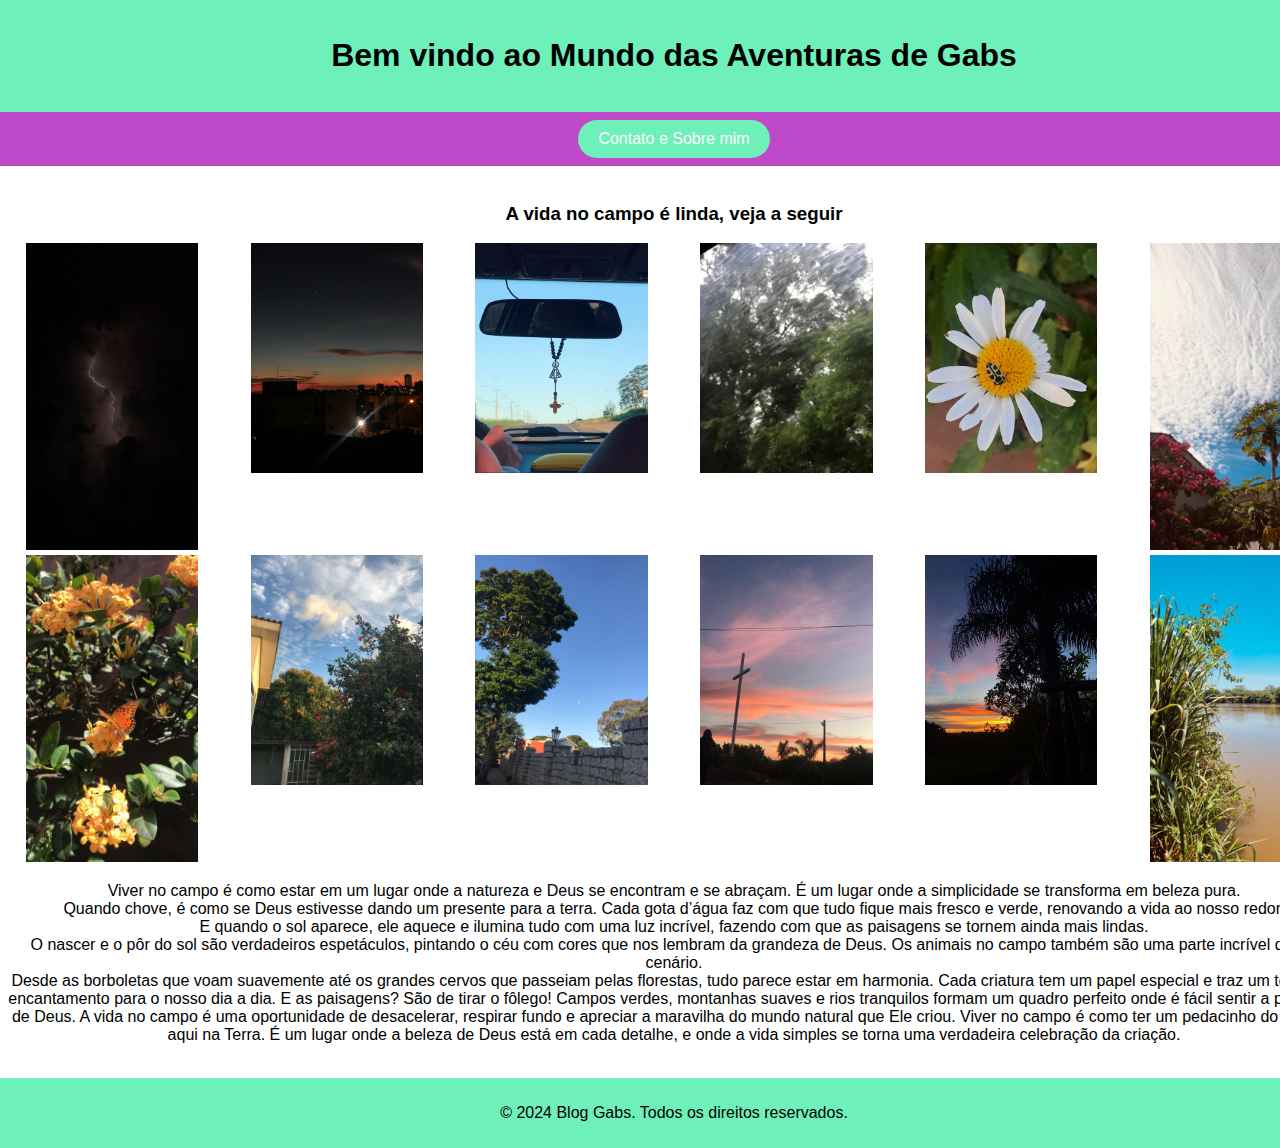
<file: index.html>
<!DOCTYPE html>
<html lang="pt-BR">
<head>
    <meta charset="UTF-8">
    <meta name="viewport" content="width=device-width, initial-scale=1.0">
    <title>Gabs </title>
    <link rel="stylesheet" href="style.css">
</head>
<body>
    <div class="container">
    <header>
        <h1> Bem vindo ao Mundo das Aventuras de Gabs </h1>
    </header>
    <nav>
        <ul>
            <li><a href="contato.html">Contato e Sobre mim</a></li>
        </ul>
    </nav>
    <br>
    <div class="container">
    <h3> 
        A vida no campo é linda, veja a seguir
    </h3>
    <div class="grid-container">
        <div class="item"><img src="imagem/3.jpg" alt="Photo 1"></div>
        <div class="item"><img src="imagem/2.jpg" alt="Photo 2"></div>
        <div class="item"><img src="imagem/1.jpg" alt="Photo 3"></div>
        <div class="item"><img src="imagem/5.jpg" alt="Photo 5"></div>
        <div class="item"><img src="imagem/6.jpg" alt="Photo 6"></div>
        <div class="item"><img src="imagem/8.jpg" alt="Photo 7"></div>
        <div class="item"><img src="imagem/7.jpg" alt="Photo 8"></div>
        <div class="item"><img src="imagem/9.jpg" alt="Photo 9"></div>
        <div class="item"><img src="imagem/10.jpg" alt="Photo 10"></div>
        <div class="item"><img src="imagem/11.jpg" alt="Photo 11"></div>
        <div class="item"><img src="imagem/13.jpeg" alt="Photo 13"></div>
        <div class="item"><img src="imagem/15.jpeg" alt="Photo 14"></div>
     </div>


    <p class="texto">
        Viver no campo é como estar em um lugar onde a natureza e Deus se encontram e se abraçam. É um lugar onde a simplicidade se transforma em beleza pura.
<br>
        Quando chove, é como se Deus estivesse dando um presente para a terra. Cada gota d’água faz com que tudo fique mais fresco e verde, renovando a vida ao nosso redor.<br> E quando o sol aparece, ele aquece e ilumina tudo com uma luz incrível, fazendo com que as paisagens se tornem ainda mais lindas. <BR> O nascer e o pôr do sol são verdadeiros espetáculos, pintando o céu com cores que nos lembram da grandeza de Deus.
        
        Os animais no campo também são uma parte incrível desse cenário. <Br> Desde as borboletas que voam suavemente até os grandes cervos que passeiam pelas florestas, tudo parece estar em harmonia. Cada criatura tem um papel especial e traz um toque de encantamento para o nosso dia a dia.
    
        E as paisagens? São de tirar o fôlego! Campos verdes, montanhas suaves e rios tranquilos formam um quadro perfeito onde é fácil sentir a presença de Deus. A vida no campo é uma oportunidade de desacelerar, respirar fundo e apreciar a maravilha do mundo natural que Ele criou.
    
     Viver no campo é como ter um pedacinho do paraíso aqui na Terra. É um lugar onde a beleza de Deus está em cada detalhe, e onde a vida simples se torna uma verdadeira celebração da criação.
</p>
</div>





<br>
<footer>
    <p>&copy; 2024 Blog Gabs. Todos os direitos reservados.</p>
</footer>
</body>
</html>
</file>
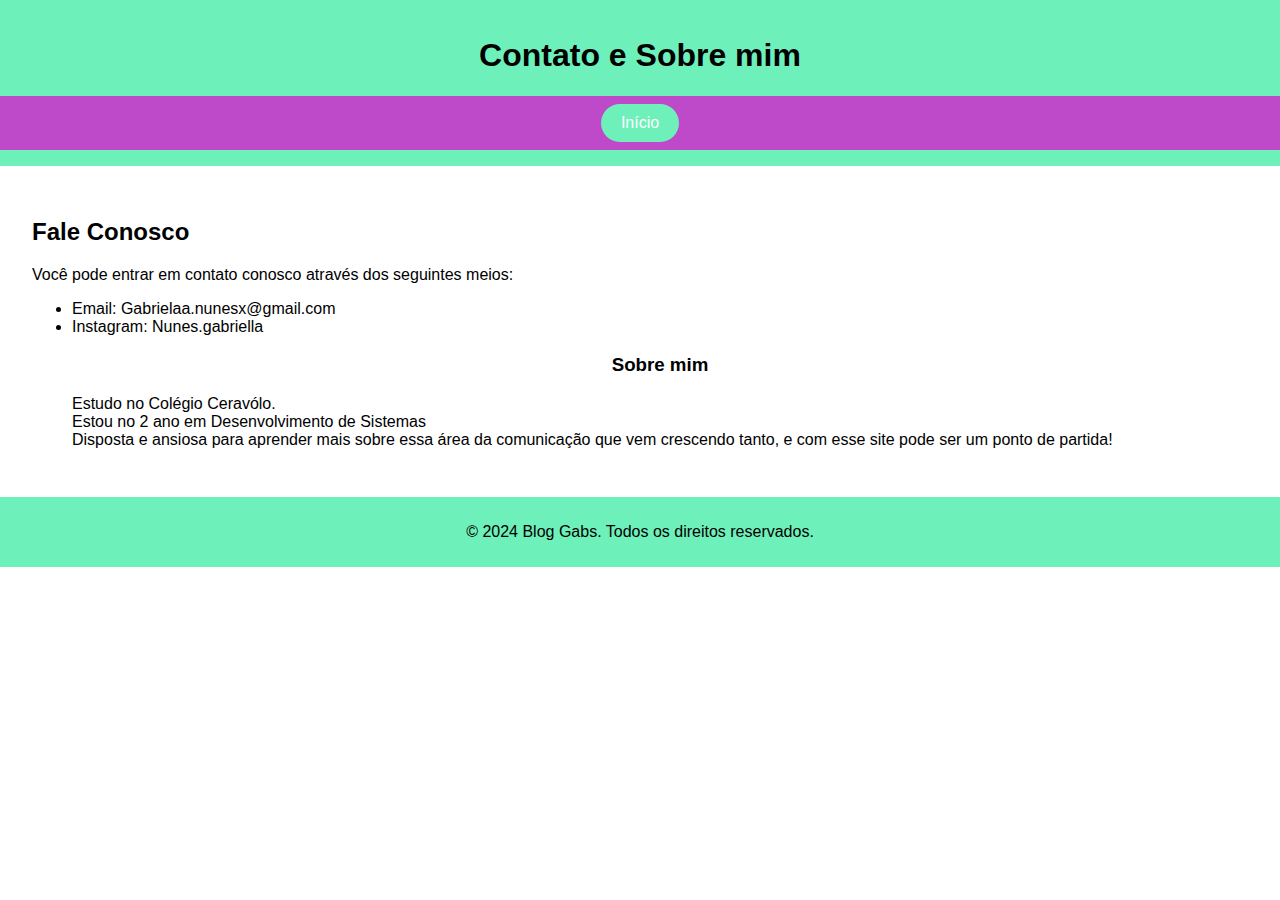
<file: contato.html>
<!DOCTYPE html>
<html lang="pt-BR">
<head>
    <meta charset="UTF-8">
    <meta name="viewport" content="width=device-width, initial-scale=1.0">
    <title>Contato - Gabs</title>
    <link rel="stylesheet" href="style.css">
</head>
<body>
    <header>
        <h1>Contato e Sobre mim</h1>
        <nav>
            <ul>
                <li><a href="index.html">Início</a></li>
            </ul>
        </nav>
    </header>
    
    <main>
        <h2>Fale Conosco</h2>
        <p>Você pode entrar em contato conosco através dos seguintes meios:</p>
        <ul>
            <li>Email: Gabrielaa.nunesx@gmail.com</li>
            <li>Instagram: Nunes.gabriella</li>

        <h3> Sobre mim </h3>
        <p> Estudo no Colégio Ceravólo. <br>
        Estou no 2 ano em Desenvolvimento de Sistemas <br>
        Disposta e ansiosa para aprender mais sobre essa área da comunicação que vem crescendo tanto, e com esse site pode ser um ponto de partida!
        </p>

        
        </ul>
    
    </main>
    
    <footer>
        <p>&copy; 2024 Blog Gabs. Todos os direitos reservados.</p>
    </footer>
</body>
</html>
</file>
<file: style.css>
body {
    font-family: Arial, sans-serif;
    margin: 0;
    padding: 0
    }

header {
    background-color: #6ef0ba;
    color: #b81ab8;
    text-align: center;
    padding: 1em 0;
}

nav {
    background-color: #be4ac9;
    padding: 0.5em 0;
}

nav ul {
    list-style: none;
    padding: 0;
    margin: 0;
    display: flex;
    justify-content: center;
}





ul li a {
    display: inline-block;
    background-color: #6ef0ba; 
    color: rgb(236, 1, 225); 
    padding: 10px 20px; 
    text-align: center;
    text-decoration: none; 
    border-radius: 99px; 
    transition: background-color 0.3s; 
}

ul li a:hover {
    background-color: #e775e7; 
}





nav ul li {
    margin: 0 1em;
}

nav ul li a {
    color: #fff;
    text-decoration: none;
}

main {
    padding: 2em;
}

h1 {
    color: #000000;
}
h3 {
    text-align: center;
}
.centralizado {
    text-align: center;
}

.container {
    width: 1348px;
    text-align: center;
    justify-content: center;
}


.texto{
    text-align: center;
}


.grid-container {
    display: grid;
    grid-template-columns: repeat(auto-fit, minmax(200px, 1fr));
    gap: 1px;
    text-align: center;
    justify-items: center;

}


.grid-container img {
    max-width: 77%;
    height: auto;
}


.grid-container img:hover {
    transform: scale(1.1); 
}


footer {
    background-color: #6ef0ba;
    text-align: center;
    padding: 10px;
    margin-top: auto;
}
</file>
